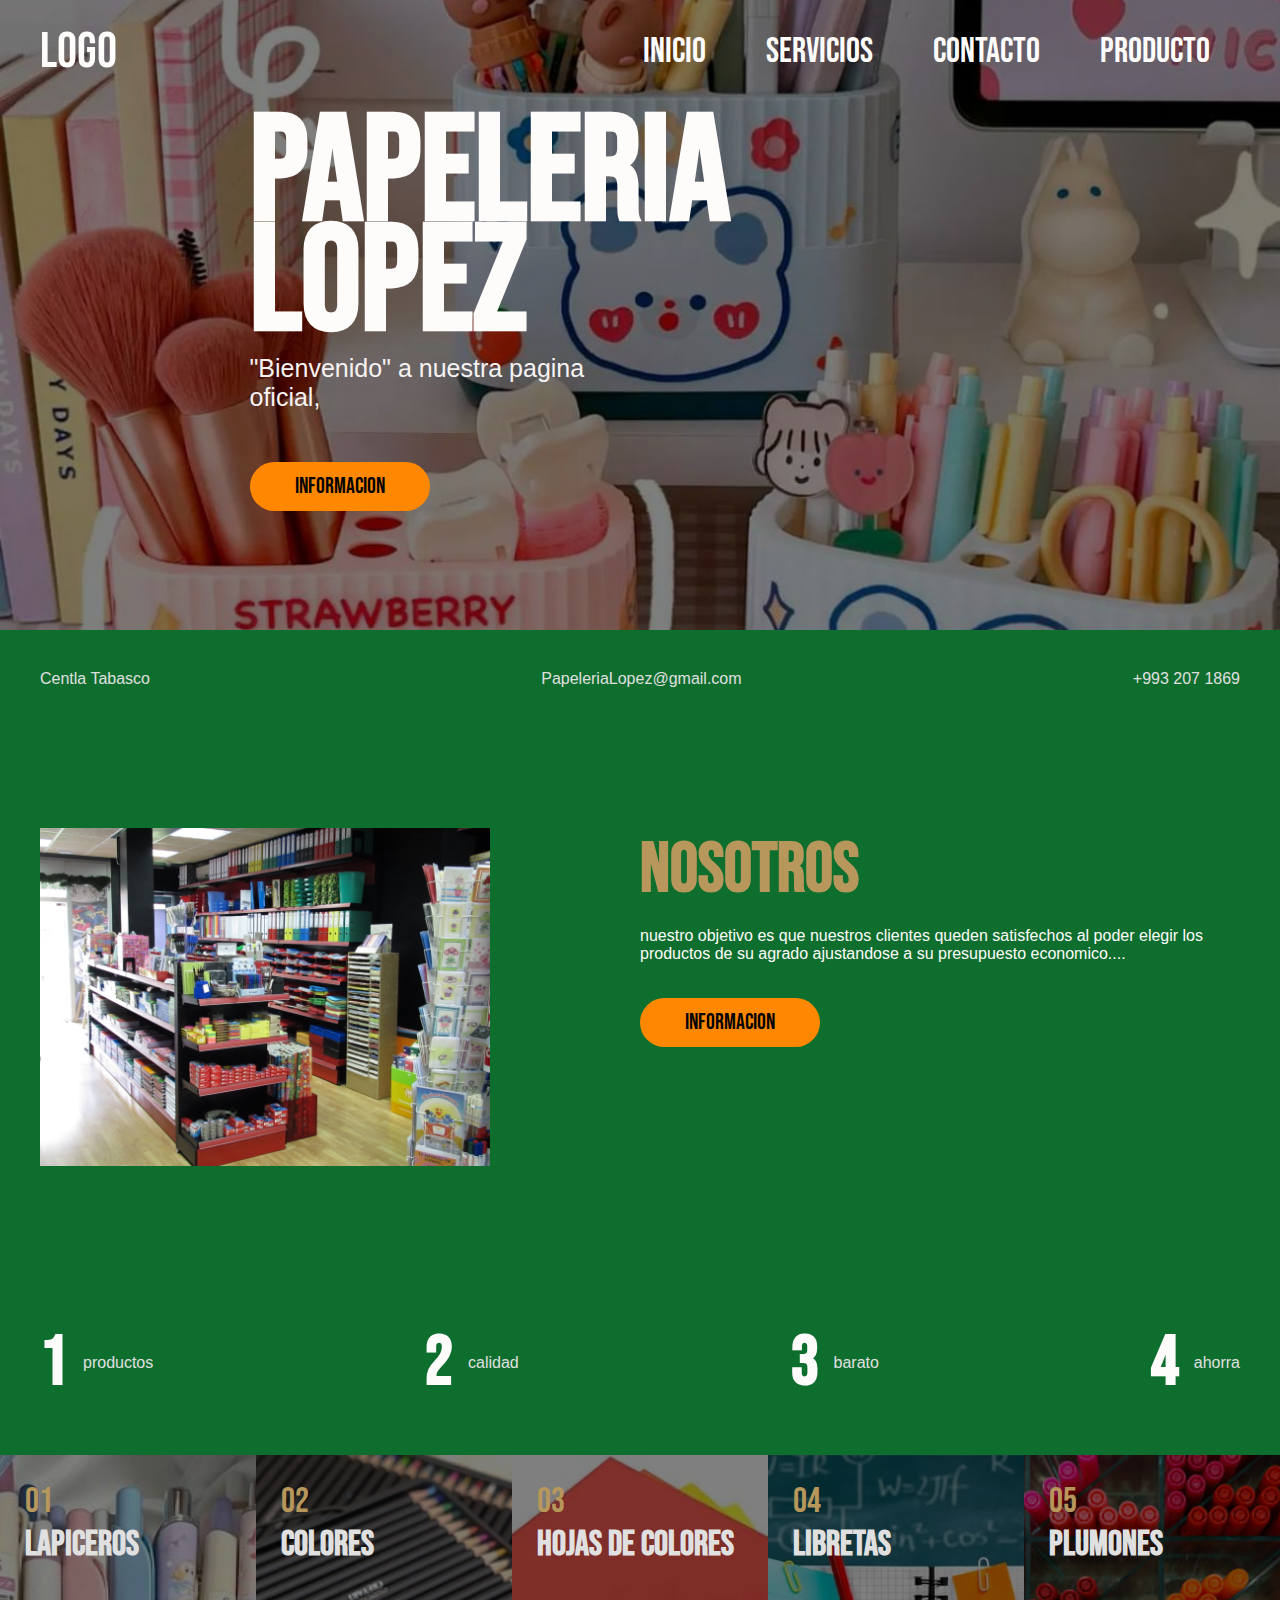
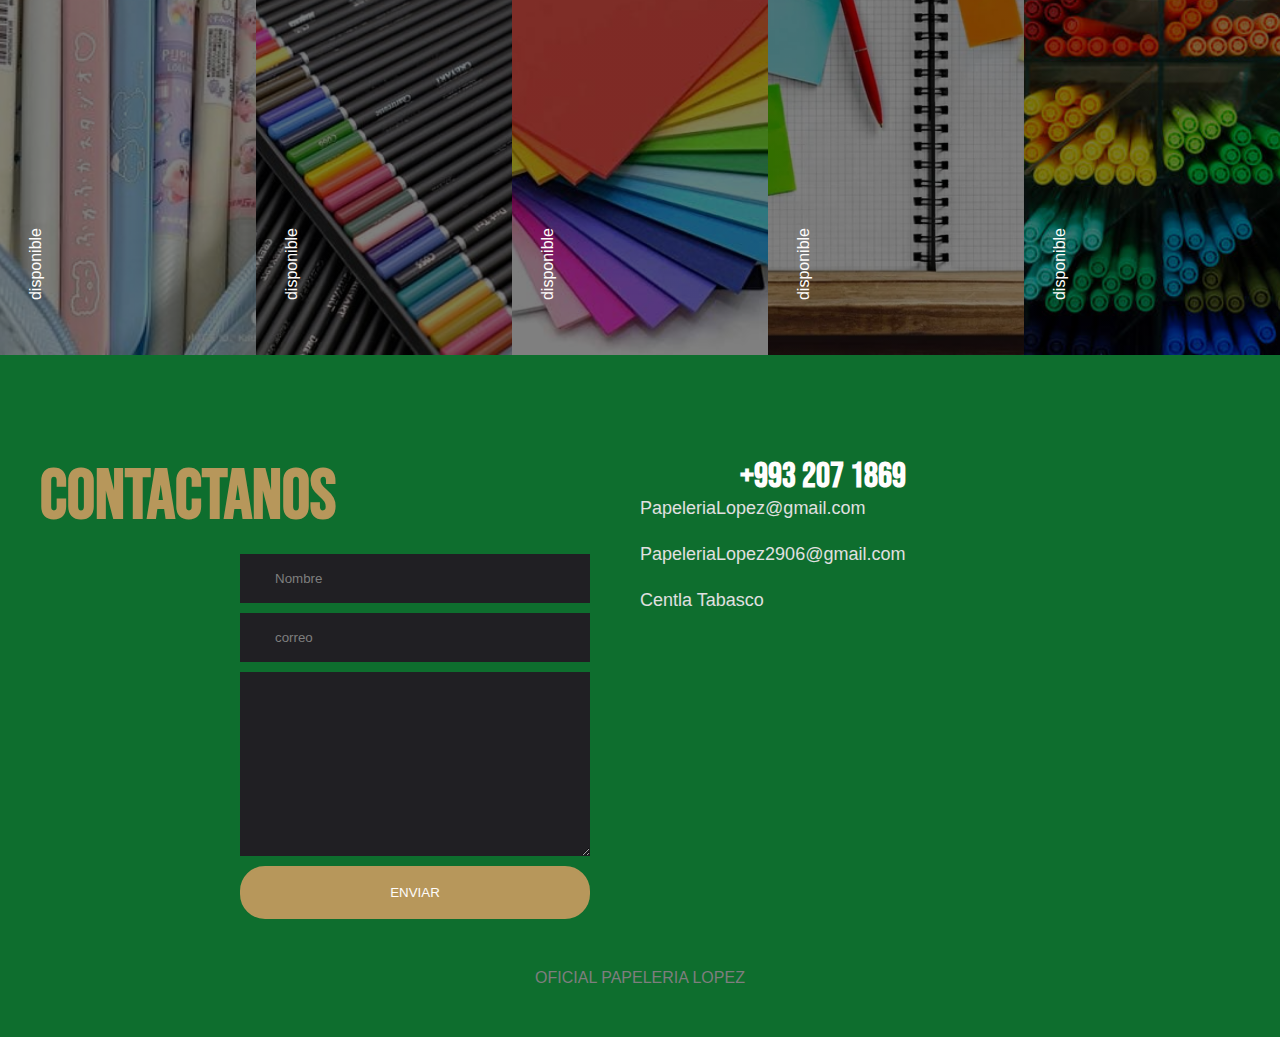
<file: INDEX.HTML>
<!DOCTYPE html>
<html lang="es">
    <head>
        <meta charset="UTF-8">
        <meta http-equiv="X-UA-Compatible" content="IE=edge">
        <meta name="viewport" content="width=device-width, initial-scale=1.0">
        <title> PAPELERIA LOPEZ </title>
        <link rel="stylesheet" href="ESTILOS.CSS">
    </head>
    <body>
      
      <header class="header">

        <div class="menu container">
            <a href="#" class="logo">logo</a>
            <input type="checkbox" id="menu" />
            <label for="menu">
                <img src="imagenes/hamburgesa.png" class="menu-icono" alt="">
            </label>
            <nav class="navbar">
                <ul>
                    <li><a href="#">Inicio</a></li>
                    <li><a href="Servicios.html">servicios</a></li>
                    <li><a href="Contacto.html">contacto</a></li>
                    <li><a href="productos.html">producto</a></li>
                </ul>
            </nav>
        </div>
       <div class="header-content container">
            <div class="header-txt">
                 <h1>PAPELERIA LOPEZ</h1>
                 <p>
                     "Bienvenido" a nuestra pagina oficial, 
                 </p>
                 <a href="informacion.html" class="btn-1" >informacion</a>
            </div>
        </div>
     </header>

     <section class="direction container">
        <p>Centla Tabasco</p>
        <p>PapeleriaLopez@gmail.com</p>
        <p>+993 207 1869</p>
     </section>

      <section class="about container">
        <div class="about-img">
             <img src="imagenes/Papeleria 2.jpg" alt="">
        </div>
        <div class="about-txt">
            <h2>nosotros</h2>
            <p>
              nuestro objetivo es que nuestros clientes queden satisfechos al 
              poder elegir los productos de su agrado ajustandose a su presupuesto
              economico....
            </p>
            <a href="#" class="btn-1">Informacion</a>
        </div>
     </section>

     <main class="information container">
       <div class="information-1">
            <h3>1</h3>
            <p>productos</p>
       </div>

       <div class="information-1">
             <h3>2</h3>
             <p>calidad</p>
       </div>
       <div class="information-1">
             <h3>3</h3>
             <p>barato</p>
       </div>

       <div class="information-1">
             <h3>4</h3>
             <p>ahorra</p>
       </div>
     </main>

     <section class="house">
          <div class="house-1 txt">
              <span>01</span>
              <h3>lapiceros</h3>
              <p>disponible</p>
          </div>
          <div class="house-2 txt">
              <span>02</span>
              <h3>colores</h3>
              <p>disponible</p>
          </div>
          <div class="house-3 txt">
               <span>03</span>
               <h3>hojas de colores</h3>
               <p>disponible</p>
          </div>
          <div class="house-4 txt">
             <span>04</span>
              <h3>libretas</h3>
             <p>disponible</p>
          </div>
          <div class="house-5 txt">
             <span>05</span>
             <h3>plumones</h3>
             <p>disponible</p>
          </div>
     </section>

     <footer class="footer container">
         <div class="footer-content">
             <div class="footer-form ">
                <h2>contactanos</h2>
                <form>
                     <input class="campo" type="text" placeholder="Nombre">
                     <input class="campo" type="email" placeholder="correo">
                     <textarea class="campo" cols="30" rows="10"></textarea>
                     <input class="btn-2" type="submit" value="enviar">
                </form>    
             </div>
             <div class="footer-txt">
                 <h3>+993 207 1869</h3>
                 <p>PapeleriaLopez@gmail.com</p>
                 <p>PapeleriaLopez2906@gmail.com</p>
                 <p>Centla Tabasco</p>
             </div>
         </div>
         <div class="footer-2">
              <p>OFICIAL PAPELERIA LOPEZ</p> 
         </div>
     </footer>


    </body>
    </html>
</file>
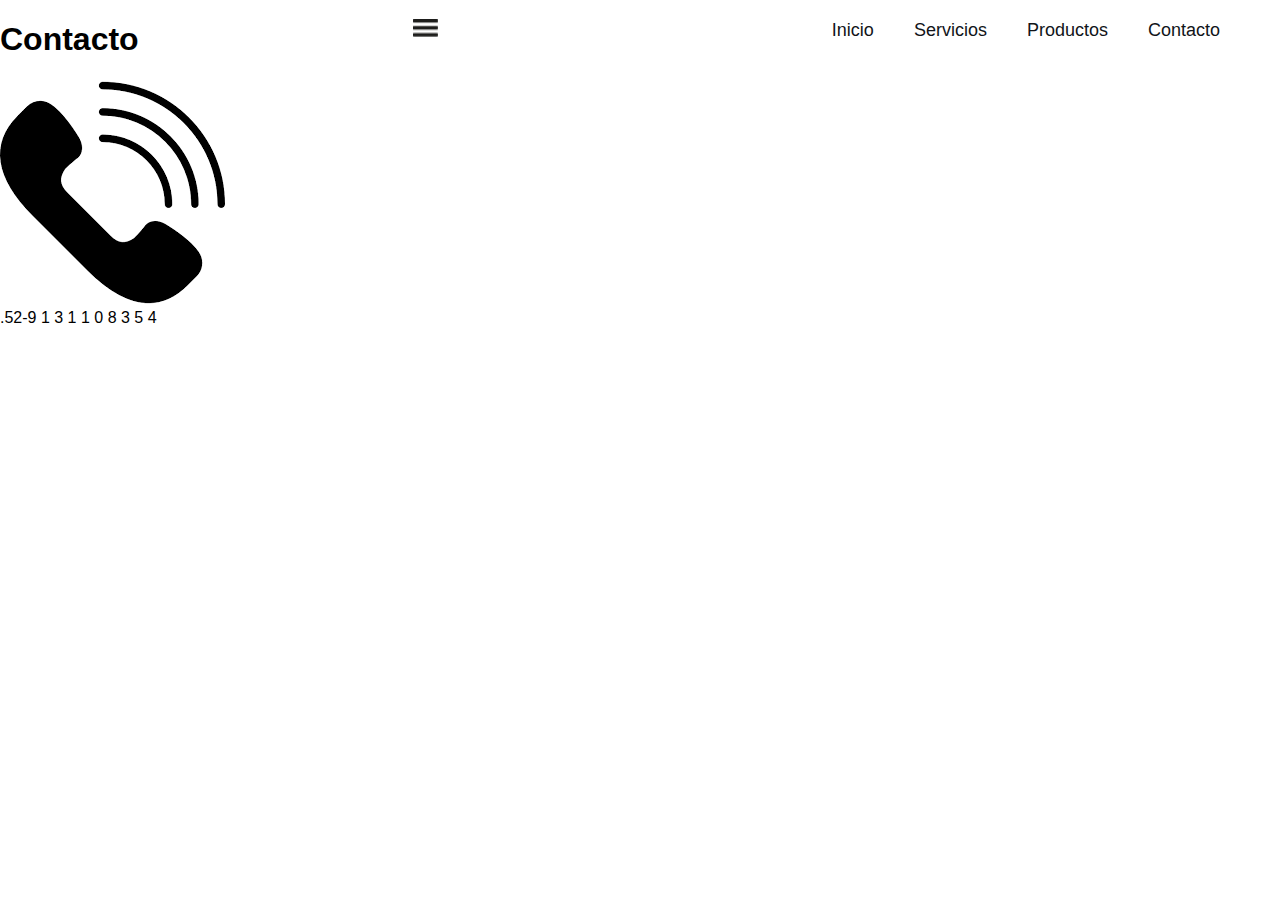
<file: Contacto.html>
<!DOCTYPE html>
<html lang="en">
<head>
    <meta charset="UTF-8">
    <meta name="viewport" content="width=device-width, initial-scale=1.0">
    <title>papeleria lopez</title>
    <link rel="stylesheet" href="style.css">
    <link rel="preload" href="normalize.css" as="style">
    <link href="normalize.css" rel="stylesheet">
</head>
<body>

    <header>
       
        <div class="content">
            <div class="menu container">
                <a href="#" class=""></a>
                <input type="checkbox" id="menu"/>
                <label for="menu">
                <img src="imagenes/menu.png" class="menu-icono" alt="menu" >
             </label>
             <nav class="navbar">
                <ul>
                    <li><a href="INDEX.HTML">Inicio</a></li>
                    <li><a href="Servicios.html">Servicios</a></li>
                    <li><a href="productos.html">Productos</a></li>
                    <li><a href="Contacto.html">Contacto</a></li>
                </ul>
             </nav>
            </div>

        </div>

    </header>

    <h1>Contacto</h1>

        <li class="submenu">
            <img src="imagenes/CONTAC1.png" alt="servicio">
             <div>
                <table id="servicio">
                    <thead></thead>
                    <p>
                    .52-9 1 3 1 1 0 8 3 5 4
                    </p>
                </table>
             </div>
        </li>
    </ul>

</body>
</html>
</file>
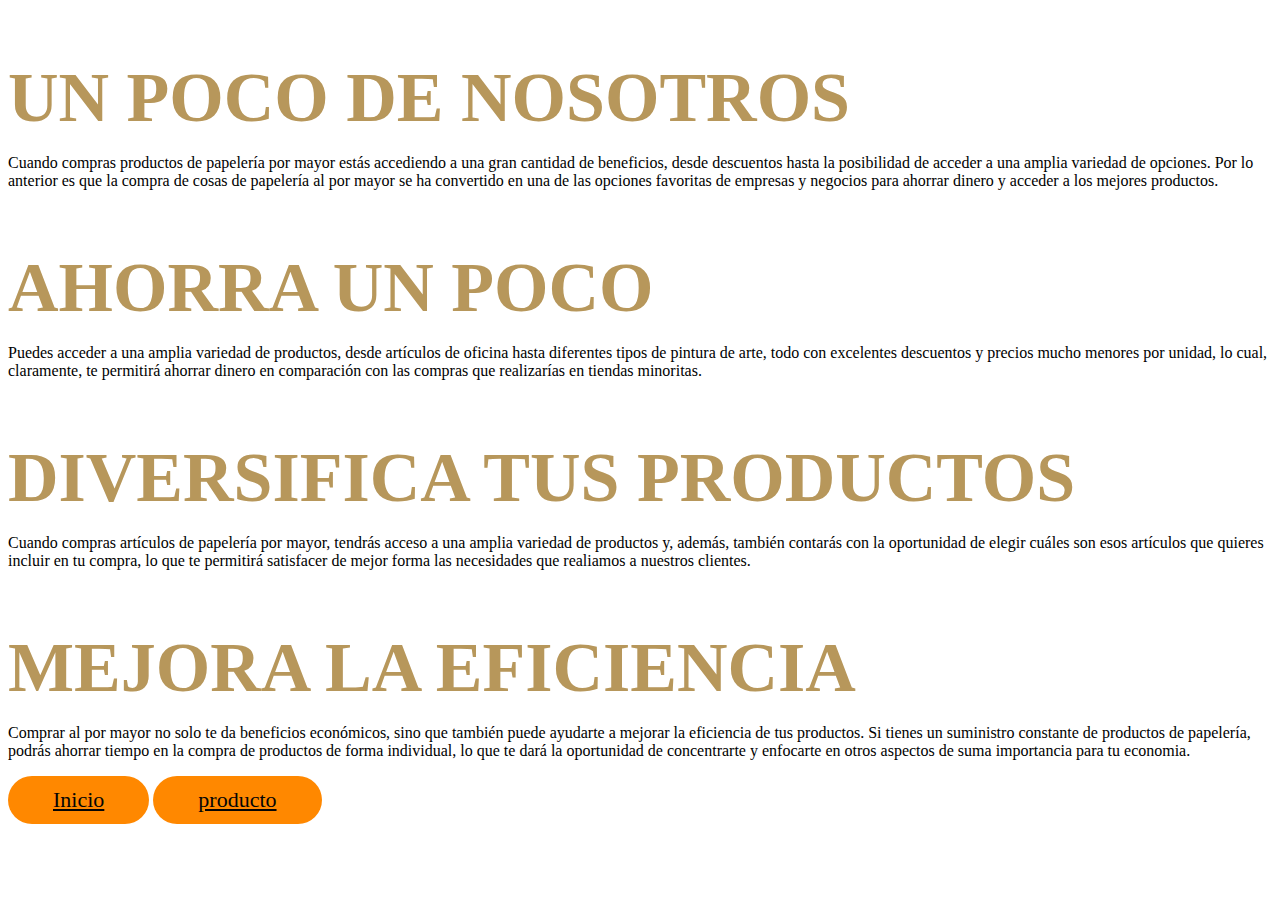
<file: informacion.html>
<!DOCTYPE html>
<html lang="en">
<head>
    <meta charset="UTF-8">
    <meta http-equiv="X-UA-Compatible" content="IE=edge">
    <meta name="viewport" content="width=device-width, initial-scale=1.0">
    <title> PAPELERIA LOPEZ </title>
    <link rel="stylesheet" href="styles.css">
    
</head>
<body>

    <div class="about-txt">
        <h2>UN POCO DE NOSOTROS</h2>
        <p>
            Cuando compras productos de papelería por mayor estás
             accediendo a una gran cantidad de beneficios,
            desde descuentos hasta la posibilidad de 
            acceder a una amplia variedad de opciones.
            Por lo anterior es que la compra de cosas de papelería 
            al por mayor se ha convertido en una de las opciones 
            favoritas de empresas y negocios para ahorrar dinero y acceder 
            a los mejores productos.
        </p>

        <h2>AHORRA UN POCO</h2>
        <p>
            Puedes acceder a una amplia variedad de productos, 
            desde artículos de oficina hasta diferentes tipos de pintura de arte, 
            todo con excelentes descuentos y precios mucho menores por unidad, lo cual, 
            claramente, te permitirá ahorrar dinero en comparación con las
             compras que realizarías en tiendas minoritas.
        </p>

        <h2>DIVERSIFICA TUS PRODUCTOS</h2>
        <P>
            Cuando compras artículos de papelería por mayor, tendrás acceso a una 
            amplia variedad de productos y, además, también contarás con la 
            oportunidad de elegir cuáles son esos artículos que quieres incluir 
            en tu compra, lo que te permitirá satisfacer de mejor forma las necesidades
            que realiamos a nuestros clientes.
        </P>

        <H2>MEJORA LA EFICIENCIA</H2>
        <p>
            Comprar al por mayor no solo te da beneficios económicos, sino que
            también puede ayudarte a mejorar la eficiencia de tus productos. Si tienes 
            un suministro constante de productos de papelería, podrás ahorrar tiempo
            en la compra de productos de forma individual, lo que te dará la 
            oportunidad de concentrarte y enfocarte en otros aspectos de suma
            importancia para tu economia.
        </p>
    </div>
    
    <a href="index.html" class="btn-1">Inicio</a>
    <a href="productos.html" class="btn-1">producto</a>
    
</body>
</html>
</file>
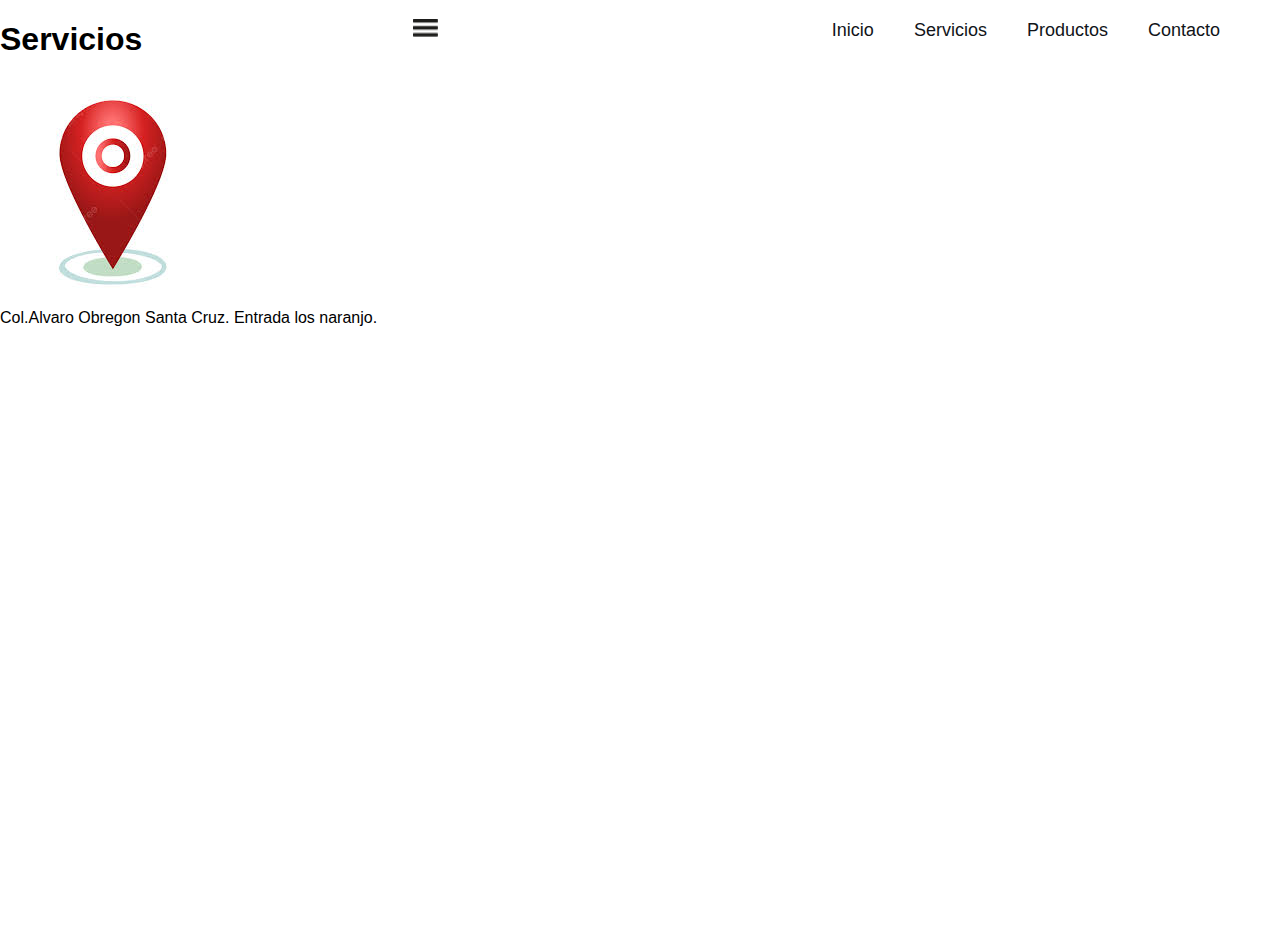
<file: Servicios.html>
<!DOCTYPE html>
<html lang="en">
<head>
    <meta charset="UTF-8">
    <meta name="viewport" content="width=device-width, initial-scale=1.0">
    <title>papeleria lopez</title>
    <link rel="stylesheet" href="style.css">
    <link rel="preload" href="normalize.css" as="style">
    <link href="normalize.css" rel="stylesheet">
</head>
<body>

    <header>
       
        <div class="content">
            <div class="menu container">
                <a href="#" class=""></a>
                <input type="checkbox" id="menu"/>
                <label for="menu">
                <img src="imagenes/menu.png" class="menu-icono" alt="menu" >
             </label>
             <nav class="navbar">
                <ul>
                    <li><a href="INDEX.HTML">Inicio</a></li>
                    <li><a href="Servicios.html">Servicios</a></li>
                    <li><a href="productos.html">Productos</a></li>
                    <li><a href="Contacto.html">Contacto</a></li>
                </ul>
             </nav>
            </div>

        </div>

    </header>

    <h1>Servicios</h1>

    <ul>
        <li class="submenu">
            <img src="imagenes/servicio2.jpeg" alt="servicio">
             <div>
                <table id="servicio">
                    <thead></thead>
                    <p>
                        Col.Alvaro Obregon Santa Cruz.
                        Entrada los naranjo.
                    </p>
                </table>
             </div>
        </li>
    </ul>

    <iframe src="https://www.google.com/maps/embed?pb=!1m18!1m12!1m3!1d462.
    7173866752241!2d-92.79919028265931!3d18.38941077950956!2m3!1f0!2f0!3f0!3m2!1i1024!2
    i768!4f13.1!3m3!1m2!1s0x85ee6b459005f79b%3A0x3513f2bfb7ac7cb3!2sColonia%20%C3%81lvaro%2
    0Obreg%C3%B3n%20(santa%20cruz)%20centla!5e0!3m2!1ses-419!2smx!4v1716333878481!5m2!
    1ses-419!2smx" width="800" height="600" style="border:0;" allowfullscreen="" loading="
    lazy" referrerpolicy="no-referrer-when-downgrade"></iframe>

</body>
</html>
</file>
<file: ESTILOS.CSS>
@import url('https://fonts.googleapis.com/css2?family=Bebas+Neue&display=swap');

*{
    margin: 0;
    padding: 0;
    box-sizing: border-box;
    text-decoration: none;
    list-style: none;
}

body {
    font-family: "Bebas Neue", sans-serif;
  font-weight: 400;
  font-style: normal;
  background-color: #0e6e2e;
}

P {
   font-family: Arial, Helvetica, sans-serif;
}

.container {
    max-width: 1200px;
    margin: 0 auto;   
}

.header {
    background-image: linear-gradient(
        rgb(0,0,0,0.5),
        rgba(0,0,0,0.5)),
        url(imagenes/6.jpg);
    background-position: center center;
    background-repeat: no repeat;
    background-size: cover;
    min-height: 70vh;
    display: flex;
    align-items: center;
}

.menu {
    position: absolute;
    top: 0;
    left: 0;
    right: 0;
    display: flex;
    align-items: center;
    justify-content: space-between;
}

.logo{
    color: #fffdfc;
    font-size: 50px;
}

.menu .navbar ul li {
    position: relative;
    float: left;
}

.menu .navbar ul li a {
    font-size: 35px;
    padding: 30px;
    color: #fffdfc;
    display: block;
}

.menu .navbar ul li a:hover {
    color: #ce2c2c;
}

#menu {
    display: none;
}

.menu-icono {
    width: 25px;
}

.menu label {
    cursor: pointer;
    display: none;
}

.header-txt {
    width: 50%;
}

.header-txt h1 {
    font-size: 150px;
    line-height: 110px;
    color: #fefcfb;
    margin-bottom: 15px;
}

.header-txt p {
    font-size: 25px;
    color: #f7f2f2;
    margin-bottom: 50px;
}

.btn-1 {
    display: inline-block;
    padding: 11px 45px;
    background-color: #ff8800;
    color: #050505;
    border-radius: 25px;
    font-size: 22px;
}

.btn-1:hover {
    background-color: #dde025;  
}

.direction {
    display: flex;
    justify-content: space-between;
    padding: 40px 0;
}

.direction p {
    color: #e0e0e0;
    font-size: 16px;
}

.about {
    padding: 100px 0;
    display: flex;
}

.about-txt {
    width: 50%;
}

.about-img {
    width: 50%;
}

.about-img img {
    width: 450px;
}

h2 {
    font-size: 70px;
    color: #b7975b;
    margin-bottom: 15px;
}

.about p {
    font-size: 16px;
    color: #fefcfb;
    margin-bottom: 35px;
}

.information {
    display: flex;
    justify-content: space-between;
    padding: 50px 0;
}

.information-1 {
    display: flex;
    align-items: center;
}

.information-1 h3 {
    font-size: 70px;
    color: #fefcfb;
}

.information-1 p {
    font-size: 16px;
    color: #e0e0e0;
    margin-left: 15px;
}

.house {
    display: flex;
    justify-content: space-between;
}

.house-1 {
    background-image:  linear-gradient(
        rgba(0,0,0,0.5),
        rgba(0,0,0,0.5)),
        url(imagenes/!2.jpg);
        background-position: center center;
        background-repeat: no-repeat;
        background-size: cover;
        height: 500px;
        width: 100%;
        padding: 25px;
}

.house-2 {
    background-image:  linear-gradient(
        rgba(0,0,0,0.5),
        rgba(0,0,0,0.5)),
        url(imagenes/!1.jpg);
        background-position: center center;
        background-repeat: no-repeat;
        background-size: cover;
        height: 500px;
        width: 100%;
        padding: 25px;
}

.house-3 {
    background-image:  linear-gradient(
        rgba(0,0,0,0.5),
        rgba(0,0,0,0.5)),
        url(imagenes/!4.jpg);
        background-position: center center;
        background-repeat: no-repeat;
        background-size: cover;
        height: 500px;
        width: 100%;
        padding: 25px;
}

.house-4 {
    background-image:  linear-gradient(
        rgba(0,0,0,0.5),
        rgba(0,0,0,0.5)),
        url(imagenes/!5.jpg);
        background-position: center center;
        background-repeat: no-repeat;
        background-size: cover;
        height: 500px;
        width: 100%;
        padding: 25px;
}

.house-5 {
    background-image:  linear-gradient(
        rgba(0,0,0,0.5),
        rgba(0,0,0,0.5)),
        url(imagenes/!3.jpg);
        background-position: center center;
        background-repeat: no-repeat;
        background-size: cover;
        height: 500px;
        width: 100%;
        padding: 25px;
}

.txt {
    position: relative;
}

.txt span {
    color: #b7975b;
    font-size: 35px;
}

.txt h3 {
    color: #e0e0e0;
    font-size: 35px;
}

.txt p {
    font-size: 16px;
    color: #fefcfb;
    position: absolute;
    top: 400px;
    left: 0;
    rotate: 270deg;
}

.footer {
    padding: 100px 0 0 0;
}

.footer-content {
    display: flex;
}

.footer-form {
    width: 50%;
}

.footer-txt {
    width: 50%;
}

form {
    display: flex;
    width: 350px;
    flex-direction: column;
    margin-left: 200px;
}

.campo {
    background-color: #201f23;
    padding: 17px 35px;
    outline: none;
    color: #7e7e7e;
    border: 0;
    margin-bottom: 10px;
}

.campo::placeholder {
    color: #7e7e7e;
}

.btn-2 {
    padding: 17px 35px;
    border: 2px solid #b7975b;
    background-color: #b7975b;
    color: #fefcfb;
    border-radius: 25px;
    text-transform: uppercase;
}

.footer-txt h3 {
    color: #fffdfc;
    font-size: 35px;
    margin: 0 100px;
}

.footer-txt p {
    margin-bottom: 25px;
    font-size: 18px;
    color: #e0e0e0;
}

.footer-2 p {
    padding: 50px 0;
    text-align: center;
    font-size: 16px;
    color: #7e7e7e;
}

@media(max-width:991px) {

    .menu{
        padding: 30px;
    }

    .menu label {
        display: initial;
    }

    .menu .navbar {
        position: absolute;
        top: 100%;
        left: 0;
        right: 0;
        background-color: #09080d;
        display: none;
    }

    .menu .navbar ul li {
        width: 100%;
    }

    #menu:checked ~ .navbar {
        display: initial;
    }

    .header {
        min-height: 0vh;
    }

    .header-content {
        padding: 100px 30px;
    }

    .header-txt {
        width: 100%;
        text-align: center;
    }

    .header-txt h1 {
        font-size: 70px;
        line-height: 80px;
    }

    .direction {
        flex-direction: column;
        text-align: center;
        padding: 30px;
    }

    .direction p {
        margin-bottom: 10px;
    }

    .about {
        padding: 0 30px 30px 30px;
        flex-direction: column;
    }

    .about-txt {
        width: 100px;
        text-align: center;
        margin-bottom: 25px;
    }

    .about-img {
        width: 100px;
        order: 2;
        text-align: center;
    }

    .about-img img {
        width: 300px;
    }

    .information {
        padding: 30px;
        flex-direction: column;
        margin-left: 80px;
    }

    .house {
        flex-direction: column;
    }

    .footer {
        padding: 30px 30px 0 30px;
    }

    .footer-content {
        flex-direction: column;
    }

    .footer-form {
        width: 400px;
        text-align: center;
    }

    .footer-txt {
        text-align: center;
    }

    .footer-txt h3 {
        margin: 0 0 20px 0;
    }

    form {
        width: 100%;
        margin: 0 0 25px 0;
    }

    .footer-2 p {
        text-align: center;
    }


}
</file>
<file: style.css>
@import url('https://fonts.googleapis.com/css2?family=poppins:wght@400;500;600;700;800&display=swap');

* {
    margin: 0;
    padding: 0;
    box-sizing: border-box;
    text-decoration: none;
    list-style: none;

}
body {
    font-family: 'poppisins', sans-serif;
}

img {
    max-width: 100%;
}

.container {
    max-width: 1200px;
    margin: 0 auto;
}

.header {
    display: flex;
    align-items: center;
    background-color: #ffffff;
    padding: 130px 0 0 0;
}

.menu {
    position: absolute;
    top: 0;
    left: 0;
    right: 0;
    display: flex;
    align-items: center;
    justify-content: space-between;
}

.logo {
    font-size: 25px;
    color: #8dc848;
    text-transform: uppercase;
    font-weight: 800;
}

.menu .navbar ul li  {
      position: relative;
      float: left;
}

.menu .navbar ul li a {
    font-size: 18px;
    padding: 20px;
    color: #111419;
    display: block;
}
.menu .navbar ul li a:hover {
    color: #9BCE21;
}

#menu {
     display: none;
}

.menu-icono {
    width: 25px;
}

.menu-label {
    cursor: pointer;
    display: none;
}

.submenu {
    position: relative;
}

.submenu #carrito {
    display: none;
}

.submenu:hover #carrito {
    display: block;
    position: absolute;
    right: 0;
    backdrop-filter: blur(10px);
    top: 100%;
    z-index: 1;
    background-color: #4e4b5076;
    padding: 20px;
    min-width: 400px;
}

table {
    width: 100%;
}

th, td {
    color: #ffffff;
}

.borrar {
    background-color: #9BCE21;
    border-radius: 50%;
    padding: 5px  10px;
    color: #ffffff;
    font-weight: 800;
    cursor: pointer;
}

.header-content {
    display: flex;
    justify-content: space-between;
    align-items: center;
}

.header-txt {
    flex-basis: 50%;
    margin-right: 25px;
}

span {
    color: #9BCE21;
    font-size: 17px;
    font-weight: 600;
    display: block;
    margin-bottom: 25px;
}

.header.txt h1 {
    font-size: 70px;
    text-transform: capitalize;
    line-height: 1;
    color: #111419;
    margin-bottom: 35px;
}

.header-txt p {
    font-size: 17px;
    color: #515557;
    margin-bottom: 35px;
}

.botons {
    display: flex;
}
.btn-1 {
    display: inline-block;
    padding: 13px 25px;
    background-color: #21a6ce;
    margin-right: 20px;
    color: #f6fafb;
    text-transform: capitalize;
    margin-bottom: 100px;
}

.header-img {
    flex-basis: 50%;
    text-align: center;
}

.header-img img {
    height: 550px;
}

.oferts {
    padding: 100px 0;
    display: flex;
    justify-content: space-between;
}

.ofert-1 {
    flex-basis: calc(33.3% - 20px);
    padding: 10px 15px;
    display: flex;
    justify-content: space-between;
    align-items: center;
}
.b1 {
    background-color: #e0f7f5;
}
.b2 {
    background-color: #cca6a5;
}
.b3 {
    background-color: #8a5931;
}

.oferts-txt {
    flex-basis: 50%;
}

.oferts-txt h3 {
    color: #ffffff;
    font-size: 20px;
}

.oferts-txt a {
    color: #c7c6c5;
}

.oferts-img {
    flex-basis: 50%;
}

.products {
    padding: 0 0 50px 0;
    text-align: center;
}

h2 {
    font-size: 40px;
    color: #111419;
}

.box-container {
    margin-top: 55px;
    display: grid;
    grid-template-columns: repeat(auto-fit,minmax(250px, 1fr));
    gap: 20px;
}

.box {
    border-top: 2px solid #fd3e03;
    padding: 20px;
    border-radius: 15px;
    box-shadow: 0 5px 10px rgb(0,0, 0, 0.2);
    background-color: #eaec78;
    display: none;
}
.box:nth-child(1),
.box:nth-child(2),
.box:nth-child(3),
.box:nth-child(4),
.box:nth-child(5),
.box:nth-child(6),
.box:nth-child(7),
.box:nth-child(8){
    display: inline-block;
}

.box img {
    height: 200px;
}

.product-txt h3 {
    font-size: 20px;
    color: #111419;
    margin-bottom: 10px;
}

.product-txt p {
    margin-bottom: 25px;
    color:#4ea3ce
}

.precio {
    font-size: 17px;
    font-weight: 700;
    color:#ff9100 !important;
}

.btn-2, .btn-3 {
    background-color: #ebe981;
    margin-top: 50px;
    display: inline-block;
    padding: 11px 35px;
    border-radius: 25px;
    color: #ffffff;
    font-size: 16px;
    cursor: pointer;
    box-shadow: 0 5px 10px rgb(0,0, 0, 0.2);
}

.btn-2:hover, .btn-3:hover,.btn-1:hover{
    background-color: #fdc304;
}

.btn-3 {
    margin:0 ;
    padding: 8px 25px;
    border-radius: 5px;
}

.testimonial {
    padding: 100px 0;
    text-align: center;
}

.testimonial-content {
    display: flex;
    justify-content: space-between;
    margin-top: 50px;
}

.testimonial-1 {
    flex-basis:calc(50% -20px);
    padding: 50px;
    text-align: left;
    background-color: #f6fafb;
    border-top: 5px solid #80ac19;
}

.testimonial-1 img {
    width: 100px;
}

.testimonial-1 img {
    font-size: 17px;
    color: #111419;
}

.testimonial-1 p {
    color: #515557;
    margin-bottom: 25px;
}

.footer {
    background-color: #13462E;
    padding: 100px 0;
}

.footer-content {
    display: flex;
    justify-content: space-between;
}

.link h3 {
    color: #ffffff;
    font-size: 18px;
    margin-bottom: 15px;
}

.link a {
    color: #3c3c3d;
    display: block;
    margin-bottom: 10px;
}


.link a:hover {
    color: #9BCE21;
}

@media (max-width:991px) {

    .menu {
        padding: 20px;
    }

    .menu label {
        display: initial;
    }

    .menu .navbar {
        position: absolute;
        top: 100%;
        left: 0;
        right: 0;
        background-color: #ff9100;
        display: none;
    }

.menu-navbar ul li {
    width: 100%;
}

#menu:checked ~ .navbar {
    display: initial;
}

.logo {
    display: none;
}
.menu.navbar ul li a:hover {
    color:  #ffffff;
}

.submenu:hover #carrito{
width: 100%;
}

.header-content {
    padding:50px 0 0 0 ;
}

.header-content {
    padding: 30px;
    flex-direction: column;
    text-align: center;
}

.header-txt  {
   margin-right: 0;
}

.butons {
    justify-content: center;
}

.btn-1 {
    margin-bottom: 0;
}

.header-img {
    display: none;
}

.oferts {
    padding: 30px;
    flex-direction: column;
}

.oferts-1 {
    margin-bottom: 15px;
}

.products {
    padding: 0 30px 30px 30px;
}

.testimonial {
    padding: 30px;
}

.testimonial-content {
    margin-bottom: 20px;
    flex-direction: column;
}

.testimonial-1{
    padding: 25px;
    margin-bottom: 25px;
}

.footer {
    padding: 30px;
}

.footer-content {
    flex-direction: column;
    text-align: center;
}



}
</file>
<file: styles.css>
.btn-1 {
    display: inline-block;
    padding: 11px 45px;
    background-color: #ff8800;
    color: #050505;
    border-radius: 25px;
    font-size: 22px;
}

.btn-1:hover {
    background-color: #dde025;  
}

h2 {
    font-size: 70px;
    color: #b7975b;
    margin-bottom: 15px; 
}
</file>
